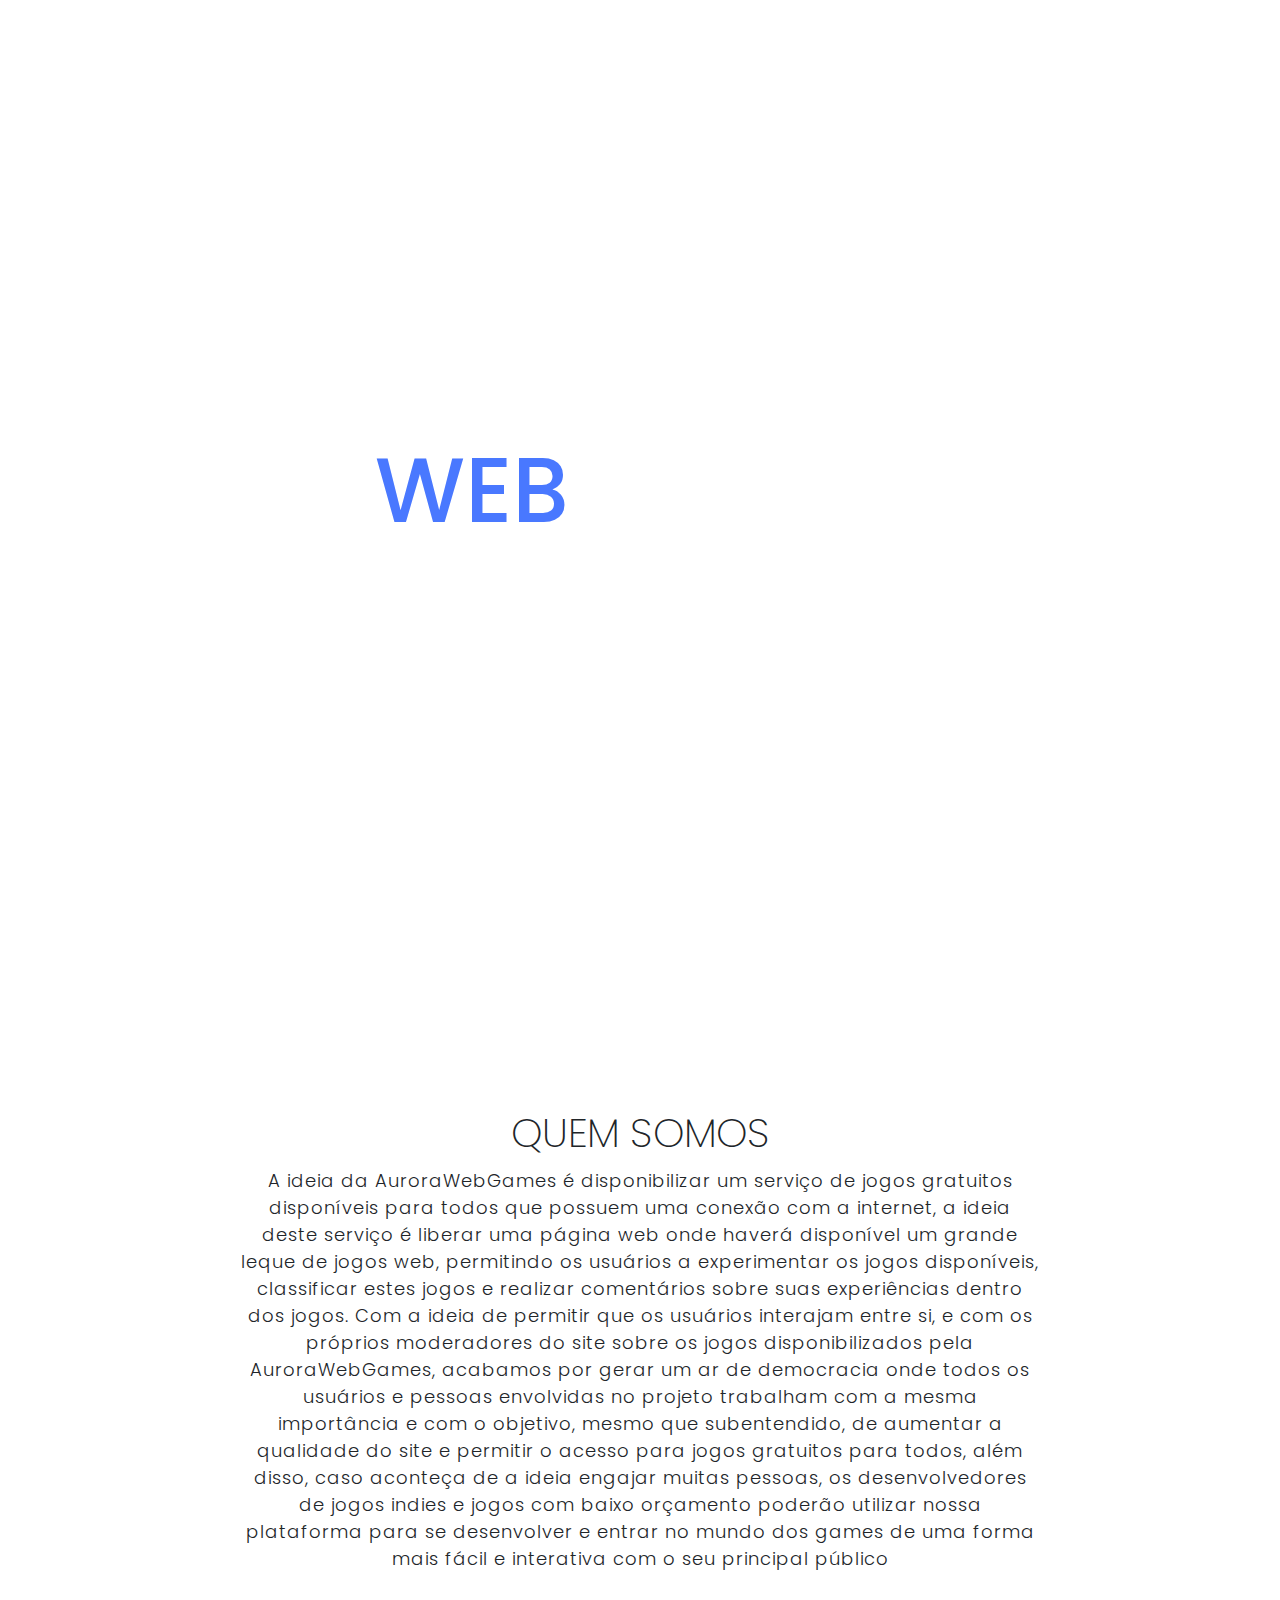
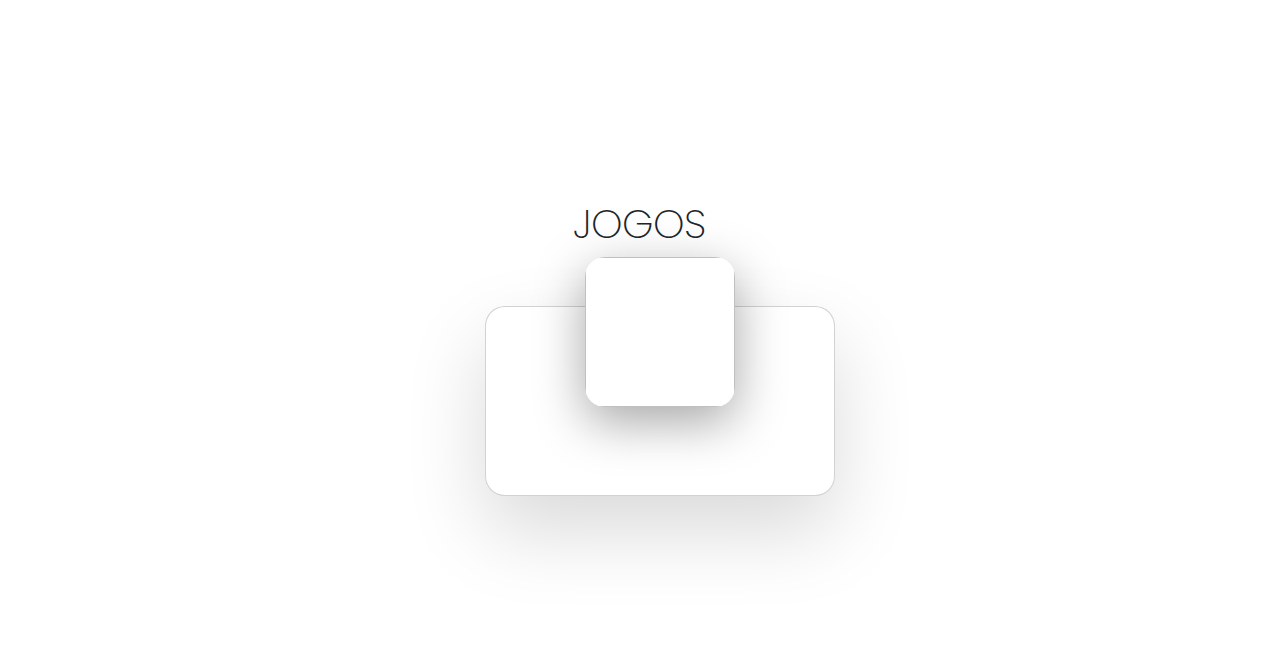
<file: AuroraWebGamesV3Att/AuroraWebGamesV3/webgames/target/classes/templates/inicio.html>
<!DOCTYPE html>
<html xmlns="http://www.w3.org/1999/xhtml"
    xmls:th = "https://www.thymeleaf.org"
    xmls:layout = "http://www.ultraq.net.nz/thymeleaf/layout">

<meta>
    <meta name="viewport"content="width=device-width,initial-scale=1.0"/>
    <meta charset="UTF-8"/>
    <title>AurorawebGames</title>
    <link href="https://cdn.jsdelivr.net/npm/bootstrap@5.1.3/dist/css/bootstrap.min.css" rel="stylesheet">
    <script src="https://cdn.jsdelivr.net/npm/bootstrap@5.1.3/dist/js/bootstrap.bundle.min.js"></script>
    <script src="https://ajax.googleapis.com/ajax/libs/jquery/2.1.1/jquery.min.js"></script>

    <style>
        @import url('https://fonts.googleapis.com/css?family=Poppins:200,300,400,500,600,700,800,900&display=swap');
        *
        {
            margin: 0;
            padding: 0;
            box-sizing: border-box;
            font-family: 'Poppins', sans-serif;
        }
        html
        {
            scroll-behavior: smooth;
        }
        body
        {
            min-height: 1000px;
            

        }
        header
        {
            position: fixed;
            top: 0;
            left: 0;
            width: 100%;
            display: flex;
            justify-content: space-between;
            align-items: center;
            padding: 40px 100px;
            z-index: 1000;
            transition: 0.6s;
        }
        header.sticky
        {
            padding: 5px 100px;
            background: #fff;
            border-bottom: 1px solid rgba(0,0,0,.1);  
            
        }
        header .logo
        {
            position: relative;
            font-weight: 700;
            color: #fff;
            text-decoration: none;
            font-size: 2em;
            text-transform: uppercase;
            letter-spacing: 2px;
            transition: 0.6s;
        }
        header ul
        {
            position: relative;
            display: flex;
            justify-content: center;
            align-items: center;
        }
        header ul li
        {
            position: relative;
            list-style: none;
        }
        header ul li a
        {
            position: relative;
            margin: 0 15px;
            text-decoration: none;
            color: #fff;
            font-weight: 300;
            transition: 0.6s;
        }
        header.sticky .logo,
        header.sticky ul li a
        {
            color: #000;
        }
        .banner
        {
            position: relative;
            width: 100%;
            min-height: 100vh;
            background-image: url(https://images.prismic.io/portal-de-planos/7c2f133e-cd24-4caf-986f-c3b944ae5f77_melhores-jogos.jpg?auto=compress,format&rect=0,37,1368,691&w=740&h=374);
            background-size: cover;
            display: flex;
            justify-content: center;
            align-items: center;
        }
        .banner h2
        {
            color: #fff;
            font-size: 90px;
            text-transform: uppercase;
            text-align: center;
            line-height: 1em;
        }
        .banner h2 span
        {
            color: #4978ff;

        }
        .sec
        {
            background: #fff;
            padding: 100px;
            min-height: 100vh;
            display: flex;
            justify-content: center;
            align-items: center;    
        }
        
        .sec_jogos
        {
            background: rgb(255, 255, 255);
            padding-bottom: 100px;
            text-align: center;
        }
        .sec_jogos .pos_jogos 
        {
            width: 100%;
            float: center;
            justify-content: center;
            align-items: center;  
            display: inline-flex;
            flex-wrap: wrap;
        }
        .sec .content
        {
            text-align: center;
        }
        .mxw800p
        {
            max-width: 800px;
            margin: 0 auto;
        }
        h3
        {
            font-size: 40px;
            font-weight: 200;
            margin-bottom: 10px;
        }
        p
        {
            position: relative;
            font-size: 18px;
            font-weight: 300;
            margin-bottom: 20px;
            letter-spacing: 1px;
        }
        .btn
        {
            position: relative;
            display: inline-block;
            padding: 10px 30px;
            background: #000;
            text-decoration: none;
            color: #fff;

        }
        .card
        {
            margin-left: 40px;
            width: 350px;
            height: 190px;
            background: #fff;
            border-radius: 20px;
            box-shadow: 0 35px 80px rgba(0, 0, 0, 0.15);
            transition: 0.5s;
        }
        .card:hover
        {
            height: 450px;

        }
        .imgBX1
        {
            position: absolute;
            left: 50%;
            top: -50px;
            transform: translateX(-50%);
            width: 150px;
            height: 150px;
            background: #fff;
            border-radius: 20px;
            box-shadow: 0 15px 50px rgba(0, 0, 0, 0.35);
            overflow: hidden;
            transition: 0.5s;


        }
        .card:hover .imgBX1
        {
            width: 250px;
            height: 250px;

        }

        .imgBX1 img
        {
            position: absolute;
            top:0;
            left: 0;
            width: 100%;
            height: 100%;
            object-fit: cover;

        }
        .card .content
        {
            position: absolute;
            width: 100%;
            height: 100%;
            display: flex;
            justify-content: center;
            align-items: flex-end;
            overflow: hidden;
        }

        .card .content .details
        {
            padding: 40px;
            text-align: center;
            width: 100%;
            transition: 0.5s;
            transform: translateY(110px);
        }
        .card:hover .content .details
        {
            transform: translateY(0px);
        }

        .card .content .details h2
        {
            font-size: 1.25em;
            font-weight: 600;
            color:#555;
            line-height: 1.2em;

        }
        .card .content .details h2 span
        {
            font-size: 0.75em;
            font-weight: 500;
            opacity: 0.5;
        
        }
        .card .content .details .actionBtn 
        {
            display: flex;
            justify-content: space-between;
            margin: 20px 0;
            gap: 20px;
        }
        .card .content .details .actionBtn button
        {
            padding: 10px 10px;
            border-radius: 5px;
            border:none;
            outline:none;
            background: #ff5acd;
            color: #fff;
            cursor: pointer;

        }
        
    </style>

</head>
<body>
    <header id="header">
        <a href="#" class="logo">
            AuroraWebGames
        </a>
        <ul>
            <li><a href="/aurora/jogos/inicio">HOME</a></li>
            <li><a href="/aurora/jogos/listar">LISTAR JOGOS</a></li>
            <li><a href="/aurora/jogos/cadastrar">CADASTRAR JOGOS</a></li>
            <li><a href="/aurora/jogos/categoria/listar">LISTAR CATEGORIAS</a></li>
            <li><a href="/aurora/jogos/categoria/cadastrar">CADASTRAR CATEGORIAS</a></li>
            <li><a href="#jogos">JOGOS</a></li>
        </ul> 
    </header>     
    
    <section class="banner" id="home">
        <h2>AURORA<br><span>WEB</span> GAMES</h2>
    </section> 

    <section class="sec Quem Somos"id="Quem Somos">
        <div class="content">
            <div class="mxw800p">
                <h3> QUEM SOMOS</h3>
                <p>
                    A ideia da AuroraWebGames é disponibilizar um serviço de jogos gratuitos
                    disponíveis para todos que possuem uma conexão com a internet, a ideia deste
                    serviço é liberar uma página web onde haverá disponível um grande leque de jogos
                    web, permitindo os usuários a experimentar os jogos disponíveis, classificar estes
                    jogos e realizar comentários sobre suas experiências dentro dos jogos.
                    Com a ideia de permitir que os usuários interajam entre si, e com os próprios
                    moderadores do site sobre os jogos disponibilizados pela AuroraWebGames,
                    acabamos por gerar um ar de democracia onde todos os usuários e pessoas
                    envolvidas no projeto trabalham com a mesma importância e com o objetivo, mesmo
                    que subentendido, de aumentar a qualidade do site e permitir o acesso para jogos
                    gratuitos para todos, além disso, caso aconteça de a ideia engajar muitas pessoas,
                    os desenvolvedores de jogos indies e jogos com baixo orçamento poderão utilizar
                    nossa plataforma para se desenvolver e entrar no mundo dos games de uma forma
                    mais fácil e interativa com o seu principal público
                </p>
            </div>
        </div>
    </section>

    <section class="sec_jogos" id="jogos">
        <div class="content">
            <div class="mxw800p">
            <h3>JOGOS</h3>
        </div>
        <br>
        <br>
        <div class="pos_jogos">
            <div th:each="jogos : ${JogosAurora}" >
                <div class ="card">
                    <div class="imgBX1">
                        <img th:src="|/aurora/jogos/imagem/${jogos.cdJogo}|">
                    </div>
                    <div class="content" id="getDiv">
                        <div class="details">
                            <h2 th:text="${jogos.nmJogo}"></h2>
                            <span th:text="${jogos.catJogo}"></span>
                            <div class="actionBtn">
                                <h6 hidden th:text="${jogos.linkJogo}" class="linkDoJogo"></h6>
                                <a th:href="@{/aurora/jogos/jogar/{cdJogo}(cdJogo=${jogos.cdJogo})}" id="linkJG"><button>Jogar</button></a>
                            </div>
                        </div>
                    </div>           
                </div>
                <br>
                <br>
                <br>
            </div>
        </div>
    </section>
    
    <script type="text/javascript">
        window.addEventListener("scroll", function(){
            var header = document.querySelector("header");
            header.classList.toggle("sticky", window.scrollY > 0)
        });

        $(document).ready(function(){
            $('#getDiv').mouseenter(function(){
                var valorDoHref = $(".linkDoJogo").text();    
                $('a[href="#link"]').attr("href",valorDoHref);
                console.log(valorDoHref);
            }); 
        });
        
    </script>   
</body>
</html>
</file>
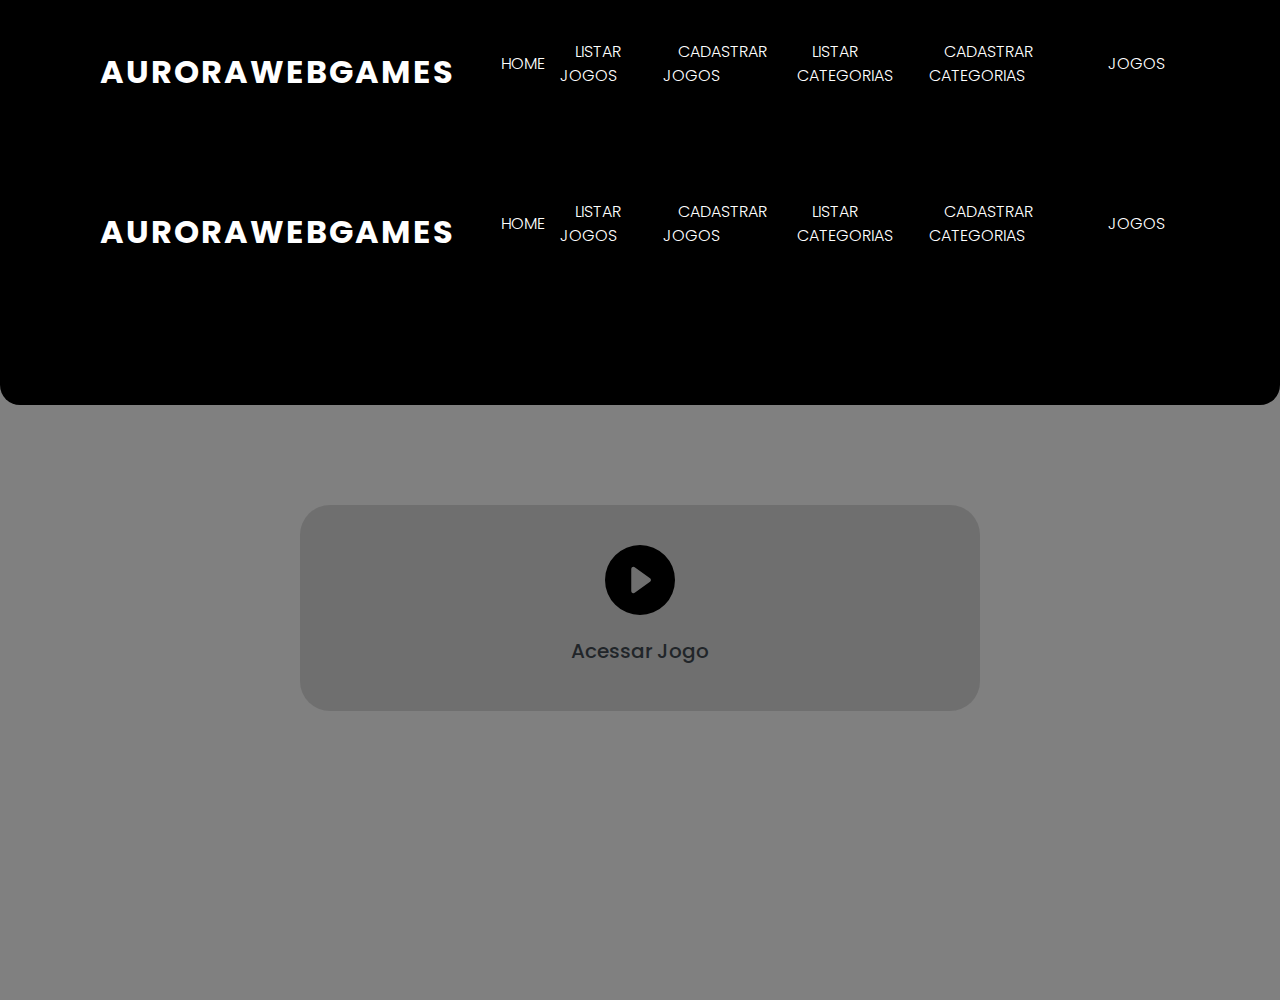
<file: AuroraWebGamesV3Att/AuroraWebGamesV3/webgames/target/classes/templates/jogoSelecionado.html>
<!DOCTYPE html>
<html xmlns="http://www.w3.org/1999/xhtml"
    xmls:th = "https://www.thymeleaf.org"
    xmls:layout = "http://www.ultraq.net.nz/thymeleaf/layout">

<meta>
    <meta name="viewport"content="width=device-width,initial-scale=1.0"/>
    <meta charset="UTF-8"/>
    <title>AurorawebGames</title>
    <link href="https://cdn.jsdelivr.net/npm/bootstrap@5.1.3/dist/css/bootstrap.min.css" rel="stylesheet">
    <script src="https://cdn.jsdelivr.net/npm/bootstrap@5.1.3/dist/js/bootstrap.bundle.min.js"></script>
    <script src="https://ajax.googleapis.com/ajax/libs/jquery/2.1.1/jquery.min.js"></script>

    <style>
        @import url('https://fonts.googleapis.com/css?family=Poppins:200,300,400,500,600,700,800,900&display=swap');
        *
        {
            margin: 0;
            padding: 0;
            box-sizing: border-box;
            font-family: 'Poppins', sans-serif;
            height: auto;
        }
        html
        {
            scroll-behavior: smooth;
        }
        body
        {
            min-height: 1000px;
            background:gray;
        }
        header
        {
            position: fixed;
            top: 0;
            left: 0;
            width: 100%;
            display: flex;
            justify-content: space-between;
            align-items: center;
            background: rgb(0, 0, 0);
            padding: 40px 100px;
            z-index: 1000;
            transition: 0.6s;
        }
        header.sticky
        {
            padding: 5px 100px;
            background: rgb(255, 255, 255);
            border-bottom: 1px solid rgba(0,0,0,.1);  
            
        }
        header .logo
        {
            position: relative;
            font-weight: 700;
            color: #fff;
            text-decoration: none;
            font-size: 2em;
            text-transform: uppercase;
            letter-spacing: 2px;
            transition: 0.6s;
        }
        header ul
        {
            position: relative;
            display: flex;
            justify-content: center;
            align-items: center;
        }
        header ul li
        {
            position: relative;
            list-style: none;
        }
        header ul li a
        {
            position: relative;
            margin: 0 15px;
            text-decoration: none;
            color: #fff;
            font-weight: 300;
            transition: 0.6s;
        }
        header.sticky .logo,
        header.sticky ul li a
        {
            color: #000;
        }
        .banner
        {
            padding-top: 160px;
            width: 100%;
            text-align: center;
            min-height: auto;
            background-color: #000;
            background-size: cover;
            justify-content: center;
            align-items: center;
            border-bottom-left-radius: 20px;
            border-bottom-right-radius: 20px;
        }
        .banner h1
        {
            color: rgb(102, 102, 102);
            font-size: 50px;
            text-transform: uppercase;
            text-align: center;
            line-height: 1em;
            margin-top: 40px;
        }
        .sec
        {
            background: #fff;
            padding: 100px;
            min-height: 100vh;
            display: flex;
            justify-content: center;
            align-items: center;    
        }
        .sec .content
        {
            position: relative;
            text-align: center;
            width: 100%;
        }
        .mxw800p
        {
            max-width: 800px;
            margin: 0 auto;
        }
        .panel
        {
            margin-top: 150px;
            height: auto;
            width: auto;
            background-color: rgba(146, 255, 255, 0.329);
            text-align: center;
            align-content: center;
            margin-left: 20px;
            margin-right: 20px;
            border-radius: 20px;
            padding: 10px;
            padding-bottom: 40px;
        }

        .table {
            margin: auto;
        }

        .table, th, td {
            border: 1px solid;
        }

        .table, th {
            background-color: rgb(70, 0, 128);
        }

        .table, td {
            background-color: rgba(218, 246, 255, 0.466);
        }
        
        .modal {
            left: 45%;
            right: 50%;
            position: fixed;
            font-family: Arial, Helvetica, sans-serif;
            background: rgba(255, 255, 255, 0.8);
            z-index: 99999;
            opacity:0;
            -webkit-transition: opacity 400ms ease-in;
            -moz-transition: opacity 400ms ease-in;
            transition: opacity 400ms ease-in;
            pointer-events: none;
            height: auto;
            width: 250px;
            padding-left: 20px;
            padding-right: 20px;
            border-radius: 20px;
        }

        .modal:target {
            opacity: 1;
            pointer-events: auto;
        }

        .modal .excluir {
            background-color: red;
            color: black;
            padding: 4px;
            border-radius: 6px;
            border: none;
            margin: 8px;
            transition: background-color 2s, transform 2s, color 2s;
        }

        .modal .excluir:hover {
            background-color: rgb(0, 0, 0);
            color: rgb(255, 255, 255);
            padding: 4px;
            border-radius: 6px;
            border: none;
            margin: 8px;
            -webkit-transform: scale(1.2);
            transform: scale(1.2);
        }

        .modal .cancelar {
            background-color: rgb(161, 161, 161);
            color: black;
            padding: 4px;
            border-radius: 6px;
            border: none;
            transition: background-color 2s, transform 2s, color 2s;
        }

        .modal .cancelar .link {
            color: rgb(0, 0, 0);
            text-decoration:none
        }

        .modal .cancelar:hover {
            background-color: rgb(0, 0, 0);
            color: rgb(255, 255, 255);
            padding: 4px;
            border-radius: 6px;
            border: none;
            -webkit-transform: scale(1.2);
            transform: scale(1.2);
        }

        .modal .cancelar:hover .link {
            color: rgb(255, 255, 255);
            text-decoration:none
        }

        .fechar {
            position: absolute;
            width: 30px;
            right: 0px;
            top: 0px;
            text-align: center;
            line-height: 30px;
            margin-top: 5px;
            border-radius: 50%;
            font-size: 16px;
            color: #8d0000;
            text-decoration: none;
        }
        
        .divModal {
            position: relative;
            display: flex;
            align-items: center;
        }

        .cdJogoH5 {
            margin-left: 6px;
            color: #8d0000;
        }

        .div_Comandos a {
            text-decoration: none;
        }

        .paddingCenter{
            padding: 100px;
            margin-right: 200px;
            margin-left: 200px;
            text-align: center;
        }
        .paddingCenter .divCenter{
            background-color: rgba(92, 92, 92, 0.459);
            padding: 40px;
            border-radius: 30px;
        }
    </style>

</head>
<body>
    <header id="header">
        <a href="#" class="logo">
            AuroraWebGames
        </a>
        <ul>
            <li><a href="/aurora/jogos/inicio">HOME</a></li>
            <li><a href="/aurora/jogos/listar">LISTAR JOGOS</a></li>
            <li><a href="/aurora/jogos/cadastrar">CADASTRAR JOGOS</a></li>
            <li><a href="/aurora/jogos/categoria/listar">LISTAR CATEGORIAS</a></li>
            <li><a href="/aurora/jogos/categoria/cadastrar">CADASTRAR CATEGORIAS</a></li>
            <li><a href="#jogos">JOGOS</a></li>
        </ul> 
    </header>     

    <section th:object="${jogoAuroraModel}">
        <section class="banner">
            <h1 hidden th:text="*{vdApresentaJogo}" class="videoJogo"></h1>
            <iframe width="100%" height="400px" src="#vdJogo">
            </iframe>
            <h1 th:text="*{nmJogo}"></h1>
            <h2 th:text="*{catJogo}"></h2>
            <h3 th:text="*{DtLancJogo}"></h3>
            <p hidden th:text="*{linkJogo}" class="linkDoJogo"></p>
            <br>
            <br>
        </section>
        <section class="paddingCenter">
            <div class="divCenter">
                <a href="#link">
                <svg xmlns="http://www.w3.org/2000/svg" width="70px" height="70px" fill="black" class="bi bi-play-circle-fill" viewBox="0 0 16 16">
                    <path d="M16 8A8 8 0 1 1 0 8a8 8 0 0 1 16 0zM6.79 5.093A.5.5 0 0 0 6 5.5v5a.5.5 0 0 0 .79.407l3.5-2.5a.5.5 0 0 0 0-.814l-3.5-2.5z"/>
                </svg>
                </a>
                <br>
                <br>
                <h5>Acessar Jogo</h5>
            </div>
        </section>
    </section>
    
    <script type="text/javascript">
        window.addEventListener("scroll", function(){
            var header = document.querySelector("header");
            header.classList.toggle("sticky", window.scrollY > 0)
        });   

        $(window).on('load', atrelaHref())
        $(window).on('load', videoDoJogo())

            function atrelaHref(){
                var valorDoHref = $(".linkDoJogo").text();    
                $('a[href="#link"]').attr("href",valorDoHref);
            };
        
            function videoDoJogo(){
                var valorDoVD = $(".videoJogo").text();
                var newIframe = valorDoVD.replace("watch?v=","embed/");
                let txt = "?autoplay=1&mute=1&loop=1";
                var finalIframe = newIframe.concat(txt); 
                $('iframe[src="#vdJogo"]').attr("src",finalIframe);
                console.log(finalIframe);
            };  
    </script>   
</body>
</html>
</file>
